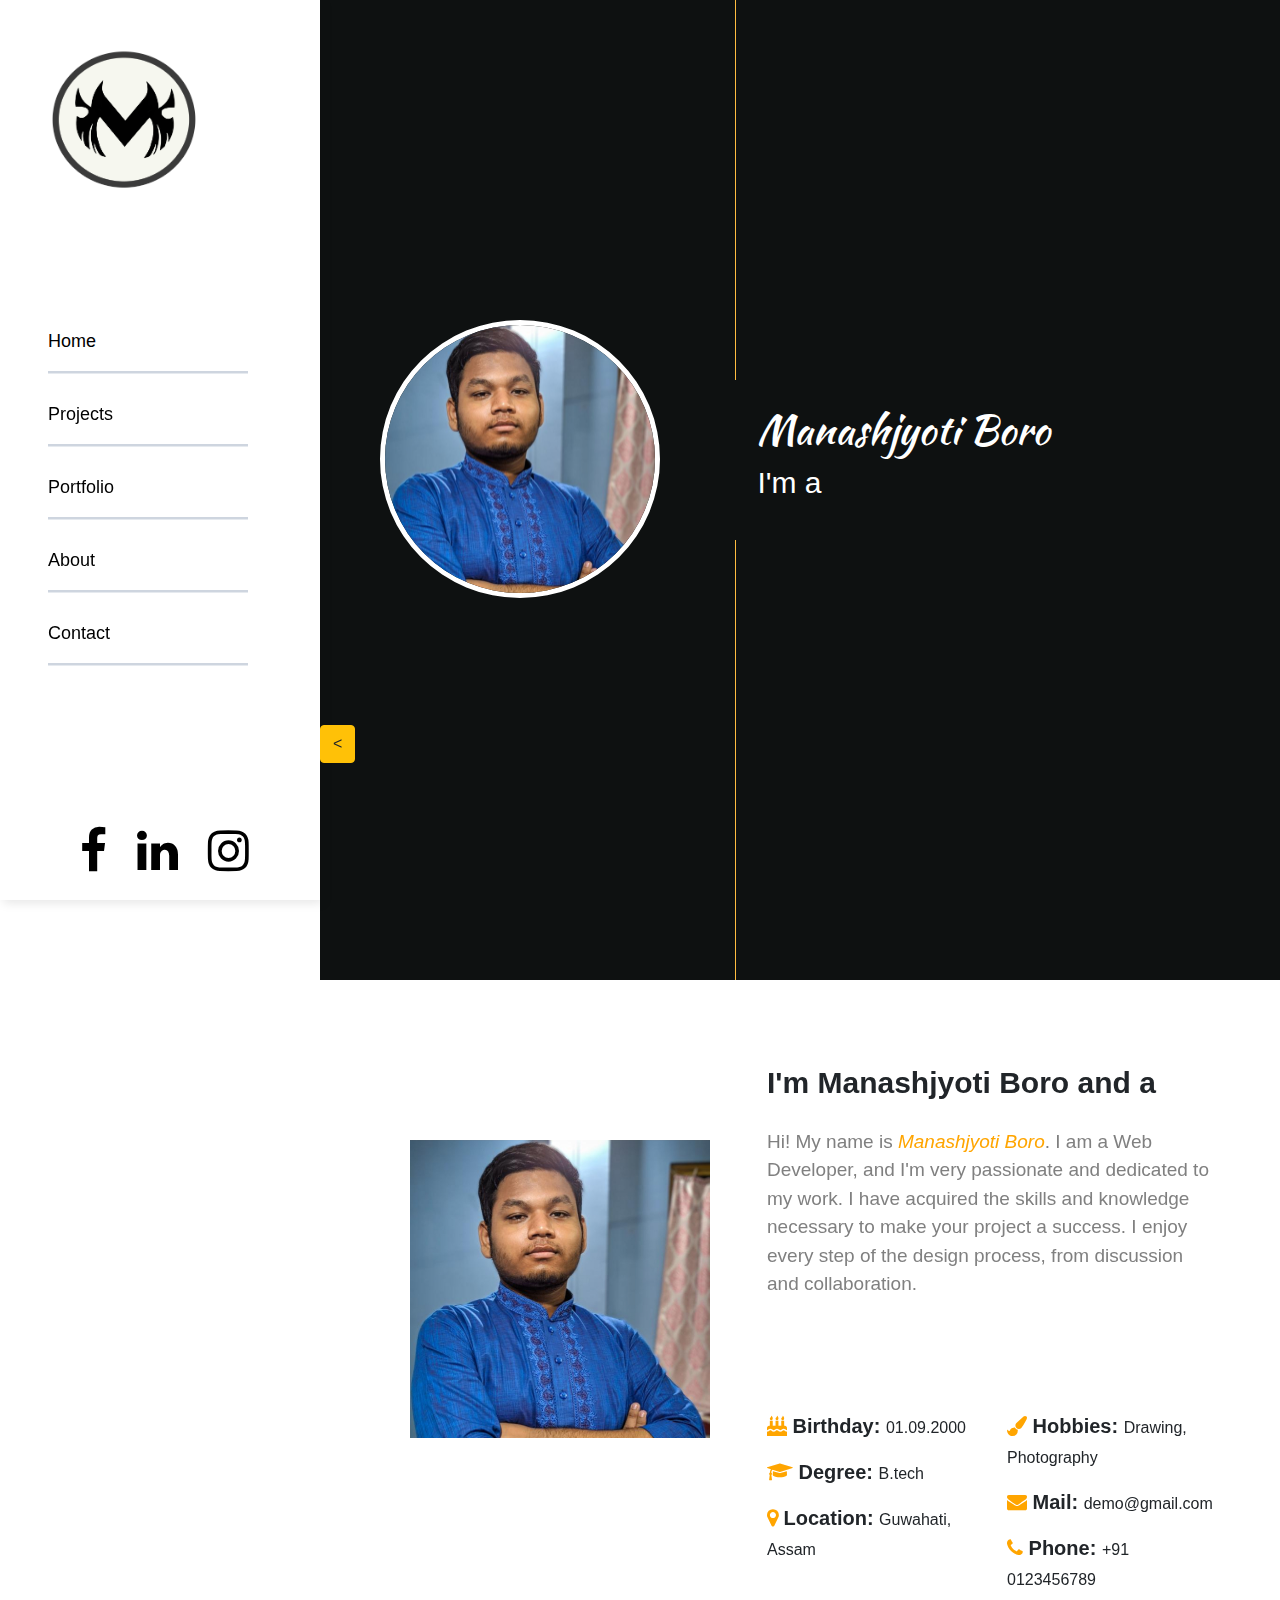
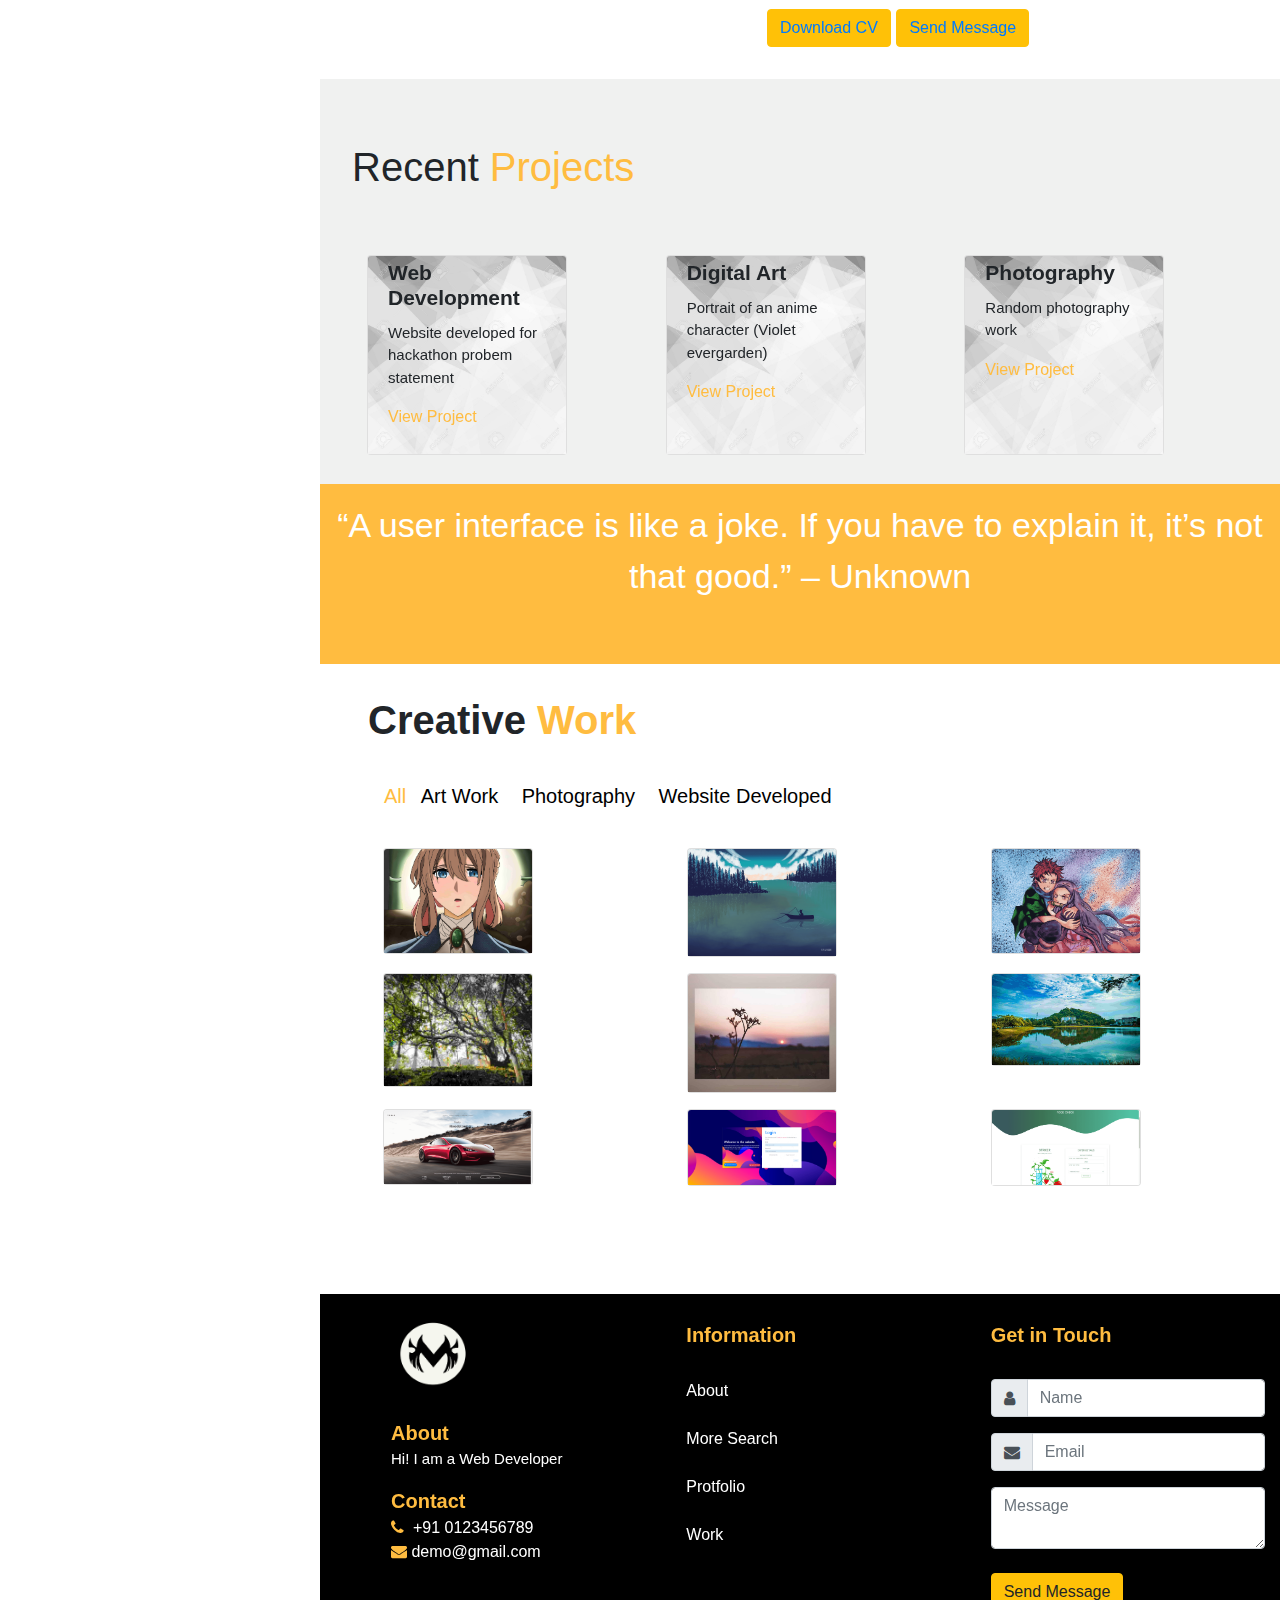
<file: index.html>
<!DOCTYPE html>
<html>
<head>
	<title></title>

	<link href="https://fonts.googleapis.com/css2?family=Kaushan+Script&display=swap" rel="stylesheet">
	<meta name="viewport" content="width=device-width, initial-scale=1">

	<!-- Latest compiled and minified CSS -->
<link rel="stylesheet" href="https://maxcdn.bootstrapcdn.com/bootstrap/4.4.1/css/bootstrap.min.css">

<!-- jQuery library -->
<script src="https://ajax.googleapis.com/ajax/libs/jquery/3.4.1/jquery.min.js"></script>

<!-- Popper JS -->
<script src="https://cdnjs.cloudflare.com/ajax/libs/popper.js/1.16.0/umd/popper.min.js"></script>

<!-- Latest compiled JavaScript -->
<script src="https://maxcdn.bootstrapcdn.com/bootstrap/4.4.1/js/bootstrap.min.js"></script>
	
	
  <link href="https://fonts.googleapis.com/css?family=Poppins&display=swap" rel="stylesheet">
  <link rel="stylesheet" href="https://cdnjs.cloudflare.com/ajax/libs/font-awesome/4.7.0/css/font-awesome.min.css" integrity="sha256-eZrrJcwDc/3uDhsdt61sL2oOBY362qM3lon1gyExkL0=" crossorigin="anonymous" />

  <link rel="stylesheet" type="text/css" href="style.css">

</head>
<body onload="myfunction()">

  <div id="loading"></div>

						<!-- Navbar start for desktop-->

	<div class="vertical-nav bg-white" id="sidebar">
  <div class="py-4 px-3 mb-4  mt-4 ml-4" >
    <div class="media d-flex align-items-center"><img src="photos/logo1.png" width="160">
      
    </div>
  </div>

  	<div class="nav-content">

  		<ul class="nav flex-column bg-white mb-0">
  		
  		

		<li class="nav-item"><a href="index.html"><p>Home</p></a>
  		<svg  class ="svg1">
  			<line x1="0" y1="0" x2="200" y2="0" style="stroke:rgb(206,213,223);stroke-width:5" /></svg>
		</li>

		<li class="nav-item"><a href="projects.html"><p>Projects</p></a>
  		<svg class ="svg1">
  			<line x1="0" y1="0" x2="200" y2="0" style="stroke:rgb(206,213,223);stroke-width:5" /></svg>
		</li>

		<li class="nav-item"><a href="portfolio.html"><p>Portfolio</p></a>
  		<svg class ="svg1">
  			<line x1="0" y1="0" x2="200" y2="0" style="stroke:rgb(206,213,223);stroke-width:5" /></svg>
		</li>

        <li class="nav-item"><a href="#about"><p>About</p></a>
      <svg class ="svg1">
        <line x1="0" y1="0" x2="200" y2="0" style="stroke:rgb(206,213,223);stroke-width:5" /></svg>
    </li>

		<li class="nav-item"><a href="#contact"><p>Contact</p></a>
      <svg class ="svg1">
        <line x1="0" y1="0" x2="200" y2="0" style="stroke:rgb(206,213,223);stroke-width:5" /></svg>
  		
		</li>

	</ul>
  	</div>
  			<button class="btn btn-warning toggle-btn" id="sidebarCollapse"><</button>

  	<div class="social_accounts">
  		
  		<a href="https://www.facebook.com/manashjyoti.boro.12/" class="fa-3x fa fa-facebook fb"></a> 
        
        <a href="https://www.linkedin.com/in/manashjyoti-boro-618906190/" class="fa-3x fa fa-linkedin in"></a>

        <a href="https://www.instagram.com/manashjyoti533/" class="fa-3x fa fa-instagram insta" ></a>
  	</div>


  		
  		
	</div>

				<!--nav bar end -->

        <!--nav bar for mobile -->

        <div class="nav-mobile">
          <nav class="navbar navbar-expand-md bg-dark navbar-dark">
  <a class="navbar-brand" href="#"><img src="photos/logo1.png" width="70"></a>
  <button class="navbar-toggler" type="button" data-toggle="collapse" data-target="#collapsibleNavbar">
    <span class="navbar-toggler-icon"></span>
  </button>
  <div class="collapse navbar-collapse" id="collapsibleNavbar">
    <ul class="navbar-nav">
      <li class="nav-item">
        <a class="nav-link" href="index.html">Home</a>
      </li>
      <li class="nav-item">
        <a class="nav-link" href="projects.html">Projects</a>
      </li>
      <li class="nav-item">
        <a class="nav-link" href="portfolio.html">Portfolio</a>
      </li>
      <li class="nav-item">
        <a class="nav-link" href="#about">About</a>
      </li>
      <li class="nav-item">
        <a class="nav-link" href="#contact">Contact</a>
      </li>    
    </ul>
  </div>  
</nav>
</div>

              <!--nav bar for mobile -->






              <!-- body start -->

<div class="page-content " id="content">





              <!--FIRST SECTION START-->


 <section class="first-section">

    <div class="container-fluid">
      <div class="row">
        <div class="col col-12 col-lg-5 col-md-5 cleft">
          <div class="logo"><img src="photos/manash.jpg"  class="img" ></div>
        </div>

        <div class="col col-12 col-lg-1 col-md-1 cmid">
          <div class="vl2"></div>
          <div class="vl1"></div>
        </div>

        <div class="col col-12 col-lg-6 col-md-6 cright">
          
          <div class="writing1" >Manashjyoti Boro</div>
          <div class="writing2">I'm a <span class="change-content"></div>
          
        </div>
      </div>
    </div>
      
 </section>

   
                  <!--FIRST SECTION END -->
                  

                  <!--SECOND SECTION START -->


  <section class="second-section" id="about">

    <div class="container-fluid">
    <div class="row">
      <div class="col-12 col-lg-6 col-md-12 text-center first ">
        <img src="photos/manash.jpg"  class="first1 ">
        <div class="first2"></div>
      </div>

      <div class="col-12 col-lg-6 col-md-12 second " >
      
        <div class="second1">I'm Manashjyoti Boro and a <span class="change-content"></div>
        <div class="second2">Hi! My name is<span class="color"> Manashjyoti Boro</span>. I am a Web Developer, and I'm very passionate and dedicated to my work. I have acquired the skills and knowledge necessary to make your project a success. I enjoy every step of the design process, from discussion and collaboration.</div>
        <div class="second3">
          <div class="row">
            <div class="col-lg-6">
              <p><i class="fa fa-birthday-cake"> </i> Birthday: <span class="second-writing">01.09.2000</span></p>
              <p><i class="fa fa-graduation-cap"></i> Degree: <span class="second-writing">B.tech</span></p>
              <p><i class="fa fa-map-marker"> </i> Location: <span class="second-writing">Guwahati, Assam</span></p>

            </div>

            <div class="col-lg-6">
              <p><i class="fa fa-paint-brush"></i> Hobbies: <span class="second-writing">Drawing, Photography</span></p>
              <p><i class="fa fa-envelope"></i> Mail: <span class="second-writing">demo@gmail.com</span></p>
              <p><i class="fa fa-phone"></i> Phone: <span class="second-writing">+91 0123456789</span></p>
            </div>
          </div>
          <button type="button" class="btn btn-warning" > <a href="resume.pdf" target="_ "> Download CV </a></button>
          <button type="button" class="btn btn-warning b1" ><a href="#contact">Send Message</a> </button>
          
        </div>

      </div>
    </div>
    </div>
  </section>

                    <!-- SECOND SECTION END -->

                    <!-- THIRD SECTION START -->


  <section class="third-section">


    <div class="third1">
      <h1>Recent<span class="third2"> Projects</span></h1>
    </div>

    <div class="container">
    <div class="row">
      <div class="col col-12 col-lg-4 col-md-6">
        <div class="card" >
  <img class="card-img-top" src="photos/bg1.jpg" alt="Card image">
  <div class="card-img-overlay">
    <h4 class="card-title">Web Development</h4>
    <p class="card-text">Website developed for hackathon probem statement  </p>
    <a href="https://github.com/manashjyoti12/scholarship" class="third2">View Project</a>
   </div>
  </div>
  </div>

      <div class="col col-12 col-lg-4 col-md-6 ">
        
          <div class="card " >
  <img class="card-img-top" src="photos/bg1.jpg" alt="Card image">
  <div class="card-img-overlay">
    <h4 class="card-title">Digital Art</h4>
    <p class="card-text">Portrait of an anime character (Violet evergarden)</p>
    <a href="portfolio.html" class="third2">View Project</a>
   </div>
  </div>
</div>
  
  


      
        <div class="col col-12 col-lg-4 ">
          <div class="card" >
  <img class="card-img-top" src="photos/bg1.jpg" alt="Card image">
  <div class="card-img-overlay">
    <h4 class="card-title">Photography</h4>
    <p class="card-text">Random photography work</p>
    <a href="photography.html" class="third2">View Project</a>
   </div>
  </div>

      </div>
    </div>


    </div>
  </section>

              <!-- THIRD SECTION END -->

              <!-- FOURTH SECTION START -->

                <section class="fourth-section">
    
    <div class="fourth1">“A user interface is like a joke. If you have to explain it, it’s not that good.”  
– Unknown</div>


  </section>

          <!-- FOURTH SECTION END -->





           <!--FIFTH SECTION START -->


  <section class="fifth-section">
    
    <div class="fifth1">
      <h1>Creative <span class="third2">Work</span></h1>
      
    </div>

    <div class="fifth2">
      <h3> <a1 href="#">All</a1> <a href="art.html">Art Work</a> <a href="photography.html">Photography</a> <a href="projects.html">Website Developed</a></h3>
    </div>

    <div class="fifth3">
      <div class="container">

            <!-- image gallery first row start-->       
      <div class="row">
        <div class="col-12 col-lg-4 col-md-6">
          <div class="card " >
            <img class="card-img-top" src="photos/art4-min-compressed.jpg" alt="Card image">
          </div>
        </div>

        <div class="col-12 col-lg-4 col-md-6">
          <div class="card" >
            <img class="card-img-top" src="photos/art3-min-min.png" alt="Card image">
          </div>
        </div>

        <div class="col-12 col-lg-4">
          <div class="card third_img" >
            <img class="card-img-top" src="photos/art1-min-min.png" alt="Card image">
          </div>        </div>

      </div>

        <!-- image gallery first row end -->

        <!-- image gallery second row start -->

        <div class="row r2">
        <div class="col-12 col-lg-4 col-md-6">
          <div class="card" >
            <img class="card-img-top" src="photos/img1-compressed.jpg" alt="Card image">
          </div>
        </div>

        <div class="col-12 col-lg-4 col-md-6">
          <div class="card" >
            <img class="card-img-top" src="photos/img3-compressed.jpg" alt="Card image">
          </div>
        </div>

        <div class="col-12 col-lg-4">
          <div class="card third_img" >
            <img class="card-img-top" src="photos/img5-min-compressed.jpg" alt="Card image">
          </div>
        </div>

      </div>
        <!-- image gallery second row end -->

        <!-- image third second row start -->

        <div class="row">
        <div class="col-12 col-lg-4 col-md-6">
          <div class="card" >
            <img class="card-img-top" src="photos/web1-min-min.png" alt="Card image">
          </div>
        </div>

        <div class="col-12 col-lg-4 col-md-6">
          <div class="card" >
            <img class="card-img-top" src="photos/web2-min.png" alt="Card image">
          </div>
        </div>

        <div class="col-12 col-lg-4">
          <div class="card third_img" >
            <img class="card-img-top" src="photos/web3-min.png" alt="Card image">
          </div>
        </div>

      </div>

      <!-- image gallery third row end -->

      </div>
    </div>

  </section>
      <!-- FIFTH SECTION END -->


      <!-- SIXTH SECTION START -->


            <section class="sixth-section " id="contact">
        <div class="container-fluid ">
      
          <div class="row r3">
            <div class="col-md-4 col-lg-4 p-4  ">

                <img src="photos/logo1.png" class="img1">
                <br><br>
                <span class="h1">About</span>
                
                <div class="p1">Hi! I am a Web Developer</div>
                <div class="p2">Contact</div>

                <div class="p3"> <i class="fa fa-phone"></i><span class="l"> &nbsp+91 0123456789 &nbsp &nbsp</span> <br>
                         <i class="fa fa-envelope"></i><span class="l">  demo@gmail.com</span> 
                </div>
            </div>


            <div class="col-md-4 col-lg-4">
              <br>
              <div class="h1">Information</div>
              <br>
                <div class=""><a href="index.html#about">About </a> </div>
                <br>
                <div class=""><a href="">  More Search </a></div>
                <br>
                <div class=""><a href="portfolio.html"> Protfolio </a></div>
                <br>
                <div class=""><a href="projects.html"> Work </a></div>
              
            </div>

           

            <div class="col-md-4 col-lg-4">
              <br>
              <div class="h1">Get in Touch</div>
              <br>
              <div class="form-group">

                 <div class="input-group mb-3">
                     <div class="input-group-prepend">
                      <span class="input-group-text"><i class="fa fa-user" ></i></span>
                     </div>
                        <input type="text" class="form-control" placeholder="Name">
                 </div>
                

                 <div class="input-group mb-3">
                     <div class="input-group-prepend">
                      <span class="input-group-text"><i class="fa fa-envelope"></i></span>
                     </div>
                        <input type="text" class="form-control" placeholder="Email">
                 </div>
                

                 <textarea class="form-control" rows="2" id="comment"  placeholder="Message"></textarea>
                <br>
                <button class="btn btn-warning">Send Message</button>
              </div>
            </div>

          </div>
        </div>

  </section>


        <!-- SIXTH SECTION END -->




</div><!--dont delete -->


<script type="text/javascript">
  
  var preloader = document.getElementById("loading");

  function myfunction()
  {
    preloader.style.display = "none";
  }


</script>


<script type="text/javascript">
  			$(function() {
  // Sidebar toggle behavior
  $('#sidebarCollapse').on('click', function() {
    $('#sidebar, #content').toggleClass('active');
  });
});
  		</script>
</body>
</html>
</file>
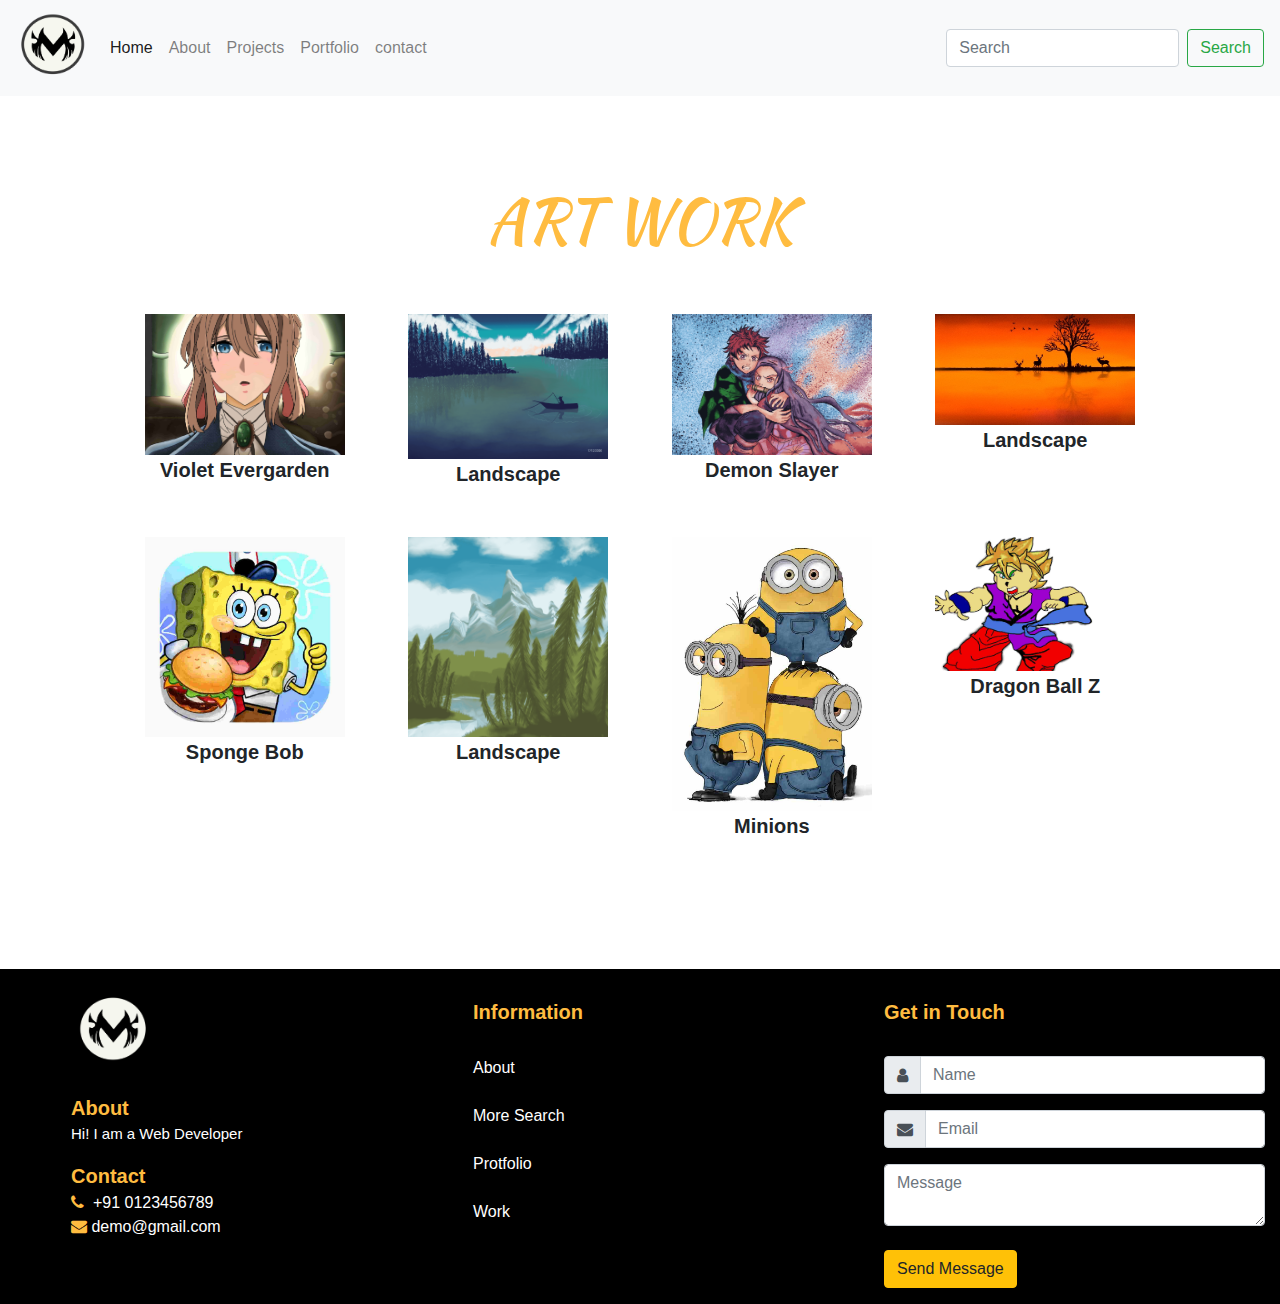
<file: art.html>
<!DOCTYPE html>
<html>
<head>
	<title></title>
		<link href="https://fonts.googleapis.com/css2?family=Kaushan+Script&display=swap" rel="stylesheet">
	<meta name="viewport" content="width=device-width, initial-scale=1">

	<!-- Latest compiled and minified CSS -->
<link rel="stylesheet" href="https://maxcdn.bootstrapcdn.com/bootstrap/4.4.1/css/bootstrap.min.css">

<!-- jQuery library -->
<script src="https://ajax.googleapis.com/ajax/libs/jquery/3.4.1/jquery.min.js"></script>

<!-- Popper JS -->
<script src="https://cdnjs.cloudflare.com/ajax/libs/popper.js/1.16.0/umd/popper.min.js"></script>

<!-- Latest compiled JavaScript -->
<script src="https://maxcdn.bootstrapcdn.com/bootstrap/4.4.1/js/bootstrap.min.js"></script>
	
	
  <link href="https://fonts.googleapis.com/css?family=Poppins&display=swap" rel="stylesheet">
  <link rel="stylesheet" href="https://cdnjs.cloudflare.com/ajax/libs/font-awesome/4.7.0/css/font-awesome.min.css" integrity="sha256-eZrrJcwDc/3uDhsdt61sL2oOBY362qM3lon1gyExkL0=" crossorigin="anonymous" />

  <link rel="stylesheet" type="text/css" href="style2.css">

</head>
<body onload="myfunction()">


  <div id="loading"></div>


	        <!--nav bar start-->

        
<nav class="navbar navbar-expand-lg navbar-light bg-light">
  <a class="navbar-brand" href="#"><img src="photos/logo1.png" width="70"></a>
  <button class="navbar-toggler" type="button" data-toggle="collapse" data-target="#navbarSupportedContent" aria-controls="navbarSupportedContent" aria-expanded="false" aria-label="Toggle navigation">
    <span class="navbar-toggler-icon"></span>
  </button>

  <div class="collapse navbar-collapse" id="navbarSupportedContent">
    <ul class="navbar-nav mr-auto">
      <li class="nav-item active">
        <a class="nav-link" href="index.html">Home</a>
      </li>
      <li class="nav-item">
        <a class="nav-link" href="index.html#about">About</a>
      </li>
      <li class="nav-item">
        <a class="nav-link" href="projects.html">Projects</a>
      </li>
      <li class="nav-item">
        <a class="nav-link" href="portfolio.html">Portfolio</a>
      </li>
      <li class="nav-item">
        <a class="nav-link" href="#contact">contact</a>
      </li>
    </ul>
    <form class="form-inline my-2 my-lg-0">
      <input class="form-control mr-sm-2" type="search" placeholder="Search" aria-label="Search">
      <button class="btn btn-outline-success my-2 my-sm-0" type="submit">Search</button>
    </form>
  </div>
</nav>

              <!--nav bar end -->

              <!--FIRST SECTION START -->


 <div class="container-fluid text-center s1">

 	<div class="topic">ART WORK </div>

 	<div class="row r1">
 		<div class="col col-lg-3 col-md-6 c1">
 			<img src="photos/art4-min-compressed.jpg" class="img">
 			<span class="writings">Violet Evergarden</span>
 		</div>

 		<div class="col col-lg-3 col-md-6 c1">
 			<img src="photos/art3-min-min.png" class="img">
 			<span class="writings">Landscape</span>
 		</div>

 		<div class="col col-lg-3 col-md-6 c1">
 			<img src="photos/art1-min-min.png" class="img">
 			<span class="writings">Demon Slayer</span>
 		</div>

 		<div class="col col-lg-3 col-md-6 ">
 			<img src="photos/art5.jpg" class="img">
 			<span class="writings">Landscape</span>
 		</div>
 	</div>

 	<!--first row end -->

 	<div class="row r2">
 		<div class="col col-lg-3 col-md-6 c1">
 			<img src="photos/art2-compressed.jpg" class="img">
 			<span class="writings">Sponge Bob</span>
 		</div>

 		<div class="col col-lg-3 col-md-6 c1">
 			<img src="photos/art8-min-min.png" class="img">
 			<span class="writings">Landscape</span>
 		</div>

 		<div class="col col-lg-3 col-md-6 c1">
 			<img src="photos/art9-compressed.jpg" class="img">
 			<span class="writings">Minions</span>
 		</div>

 		<div class="col col-lg-3 col-md-6">
 			<img src="photos/art-compressed.jpg" class="img">
 			<span class="writings">Dragon Ball Z</span>
 		</div>
 	</div>

 	<!--second row end -->

 </div>


              <!--FIRST SECTION END -->


              	<!-- footer start -->


            <section class="sixth-section " id="contact">
        <div class="container-fluid ">
      
          <div class="row r3">
            <div class="col-md-4 col-lg-4 p-4  ">

                <img src="photos/logo1.png" class="img1">
                <br><br>
                <span class="h1">About</span>
                
                <div class="p1">Hi! I am a Web Developer</div>
                <div class="p2">Contact</div>

                <div class="p3"> <i class="fa fa-phone"></i><span class="l"> &nbsp+91 0123456789 &nbsp &nbsp</span> <br>
                         <i class="fa fa-envelope"></i><span class="l">  demo@gmail.com</span> 
                </div>
            </div>


            <div class="col-md-4 col-lg-4">
              <br>
              <div class="h1">Information</div>
              <br>
                <div class="a"><a href="index.html#about">About </a> </div>
                <br>
                <div class="a"><a href="">  More Search </a></div>
                <br>
                <div class="a"><a href="portfolio.html"> Protfolio </a></div>
                <br>
                <div class="a"><a href="projects.html"> Work </a></div>
              
            </div>

           

            <div class="col-md-4 col-lg-4">
              <br>
              <div class="h1">Get in Touch</div>
              <br>
              <div class="form-group">

                 <div class="input-group mb-3">
                     <div class="input-group-prepend">
                      <span class="input-group-text"><i class="fa fa-user" ></i></span>
                     </div>
                        <input type="text" class="form-control" placeholder="Name">
                 </div>
                

                 <div class="input-group mb-3">
                     <div class="input-group-prepend">
                      <span class="input-group-text"><i class="fa fa-envelope"></i></span>
                     </div>
                        <input type="text" class="form-control" placeholder="Email">
                 </div>
                

                 <textarea class="form-control" rows="2" id="comment"  placeholder="Message"></textarea>
                <br>
                <button class="btn btn-warning">Send Message</button>
              </div>
            </div>

          </div>
        </div>

  </section>


        <!-- footer END -->


<script type="text/javascript">
  
  var preloader = document.getElementById("loading");

  function myfunction()
  {
    preloader.style.display = "none";
  }


</script>


</body>
</html>
</file>
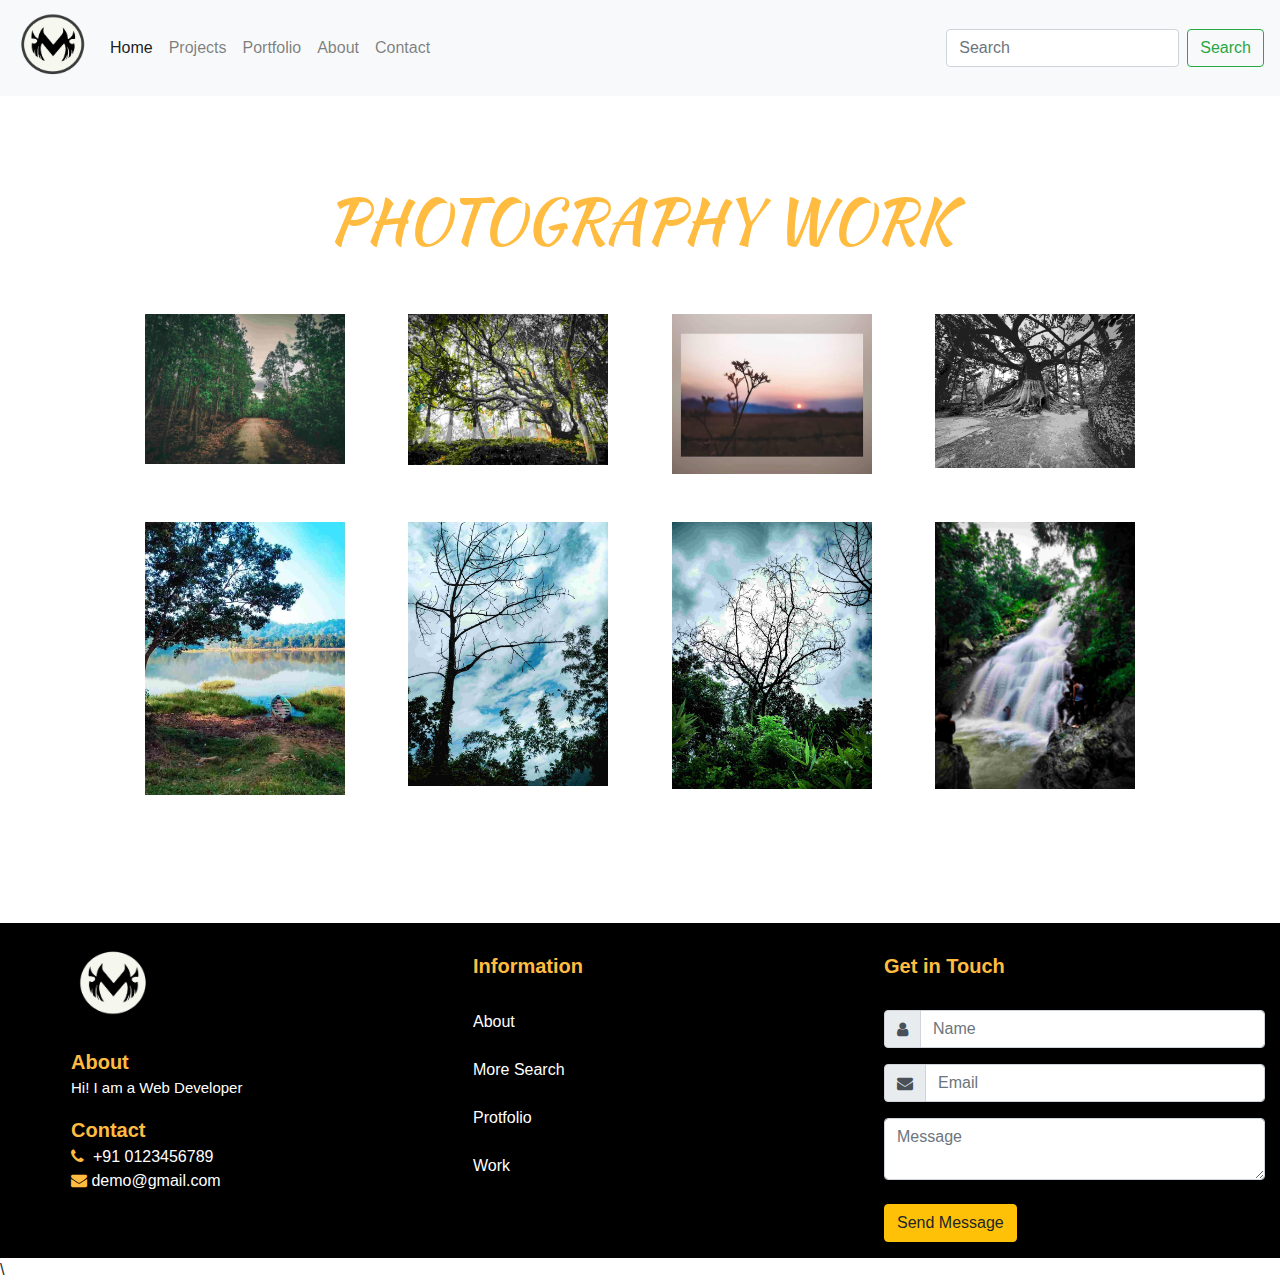
<file: photography.html>
<!DOCTYPE html>
<html>
<head>
	<title></title>
		<link href="https://fonts.googleapis.com/css2?family=Kaushan+Script&display=swap" rel="stylesheet">
	<meta name="viewport" content="width=device-width, initial-scale=1">

	<!-- Latest compiled and minified CSS -->
<link rel="stylesheet" href="https://maxcdn.bootstrapcdn.com/bootstrap/4.4.1/css/bootstrap.min.css">

<!-- jQuery library -->
<script src="https://ajax.googleapis.com/ajax/libs/jquery/3.4.1/jquery.min.js"></script>

<!-- Popper JS -->
<script src="https://cdnjs.cloudflare.com/ajax/libs/popper.js/1.16.0/umd/popper.min.js"></script>

<!-- Latest compiled JavaScript -->
<script src="https://maxcdn.bootstrapcdn.com/bootstrap/4.4.1/js/bootstrap.min.js"></script>
	
	
  <link href="https://fonts.googleapis.com/css?family=Poppins&display=swap" rel="stylesheet">
  <link rel="stylesheet" href="https://cdnjs.cloudflare.com/ajax/libs/font-awesome/4.7.0/css/font-awesome.min.css" integrity="sha256-eZrrJcwDc/3uDhsdt61sL2oOBY362qM3lon1gyExkL0=" crossorigin="anonymous" />

  <link rel="stylesheet" type="text/css" href="style2.css">

</head>
<body onload="myfunction()">
  <div id="loading"></div>

	        <!--nav bar start-->

        
<nav class="navbar navbar-expand-lg navbar-light bg-light">
  <a class="navbar-brand" href="#"><img src="photos/logo1.png" width="70"></a>
  <button class="navbar-toggler" type="button" data-toggle="collapse" data-target="#navbarSupportedContent" aria-controls="navbarSupportedContent" aria-expanded="false" aria-label="Toggle navigation">
    <span class="navbar-toggler-icon"></span>
  </button>

  <div class="collapse navbar-collapse" id="navbarSupportedContent">
    <ul class="navbar-nav mr-auto">
      <li class="nav-item active">
        <a class="nav-link" href="index.html">Home</a>
      </li>
      <li class="nav-item">
        <a class="nav-link" href="projects.html">Projects</a>
      </li>
      <li class="nav-item">
        <a class="nav-link" href="portfolio.html">Portfolio</a>
      </li>
      <li class="nav-item">
        <a class="nav-link" href="index.html#about">About</a>
      </li>
      <li class="nav-item">
        <a class="nav-link" href="#contact">Contact</a>
      </li>
    </ul>
    <form class="form-inline my-2 my-lg-0">
      <input class="form-control mr-sm-2" type="search" placeholder="Search" aria-label="Search">
      <button class="btn btn-outline-success my-2 my-sm-0" type="submit">Search</button>
    </form>
  </div>
</nav>

              <!--nav bar end -->

              <!--FIRST SECTION START -->


 <div class="container-fluid text-center s1">

 	<div class="topic1">PHOTOGRAPHY  WORK </div>

 	<div class="row r1">
 		<div class="col col-lg-3 col-md-6 ">
 			<img src="photos/img10-min-compressed.jpg" class="img">
 			
 		</div>

 		<div class="col col-lg-3 col-md-6  ">
 			<img src="photos/img1-compressed.jpg" class="img">
 			
 		</div>

 		<div class="col col-lg-3 col-md-6 ">
 			<img src="photos/img3-compressed.jpg" class="img">
 			
 		</div>

 		<div class="col col-lg-3 col-md-6 ">
 			<img src="photos/img6-min-compressed.jpg" class="img">
 			
 		</div>
 	</div>

 	<!--first row end -->

 	<div class="row r2">
 		<div class="col col-lg-3 col-md-6">
 			<img src="photos/img4-compressed.jpg" class="img">
 			
 		</div>

 		<div class="col col-lg-3 col-md-6">
 			<img src="photos/img7-min-compressed.jpg" class="img">
 		
 		</div>

 		<div class="col col-lg-3 col-md-6">
 			<img src="photos/img8-min-compressed.jpg" class="img">
 			
 		</div>

 		<div class="col col-lg-3 col-md-6">
 			<img src="photos/img9-min-compressed.jpg" class="img">
 			
 		</div>
 	</div>

 	<!--second row end -->

 </div>


              <!--FIRST SECTION END -->


              	<!-- footer start -->


            <section class="sixth-section " id="contact">
        <div class="container-fluid ">
      
          <div class="row r3">
            <div class="col-md-4 col-lg-4 p-4  ">

                <img src="photos/logo1.png" class="img1">
                <br><br>
                <span class="h1">About</span>
                
                <div class="p1">Hi! I am a Web Developer</div>
                <div class="p2">Contact</div>

                <div class="p3"> <i class="fa fa-phone"></i><span class="l"> &nbsp+91 0123456789 &nbsp &nbsp</span> <br>
                         <i class="fa fa-envelope"></i><span class="l">  demo@gmail.com</span> 
                </div>
            </div>


            <div class="col-md-4 col-lg-4">
              <br>
              <div class="h1">Information</div>
              <br>
                <div class="a"><a href="index.html#about">About </a> </div>
                <br>
                <div class="a"><a href="">  More Search </a></div>
                <br>
                <div class="a"><a href="portfolio.html"> Protfolio </a></div>
                <br>
                <div class="a"><a href="projects.html"> Work </a></div>
              
            </div>

           

            <div class="col-md-4 col-lg-4">
              <br>
              <div class="h1">Get in Touch</div>
              <br>
              <div class="form-group">

                 <div class="input-group mb-3">
                     <div class="input-group-prepend">
                      <span class="input-group-text"><i class="fa fa-user" ></i></span>
                     </div>
                        <input type="text" class="form-control" placeholder="Name">
                 </div>
                

                 <div class="input-group mb-3">
                     <div class="input-group-prepend">
                      <span class="input-group-text"><i class="fa fa-envelope"></i></span>
                     </div>
                        <input type="text" class="form-control" placeholder="Email">
                 </div>
                

                 <textarea class="form-control" rows="2" id="comment"  placeholder="Message"></textarea>
                <br>
                <button class="btn btn-warning">Send Message</button>
              </div>
            </div>

          </div>
        </div>

  </section>


        <!-- footer END -->\


<script type="text/javascript">
  
  var preloader = document.getElementById("loading");

  function myfunction()
  {
    preloader.style.display = "none";
  }


</script>



</body>
</html>
</file>
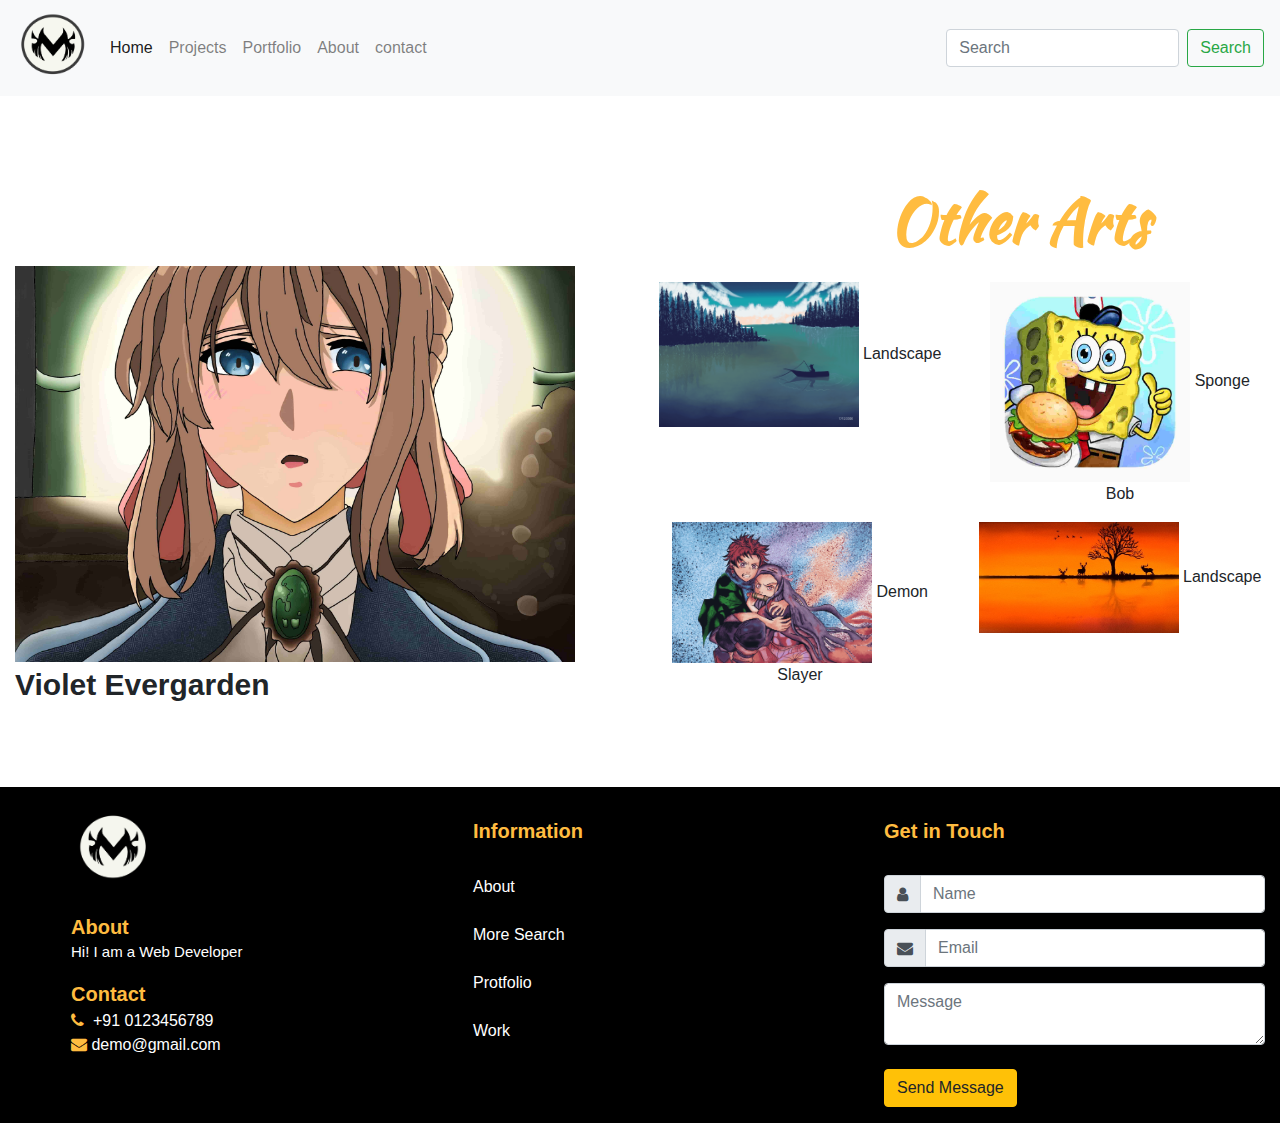
<file: portfolio.html>
<!DOCTYPE html>
<html>
<head>
	<title></title>

		<link href="https://fonts.googleapis.com/css2?family=Kaushan+Script&display=swap" rel="stylesheet">
	<meta name="viewport" content="width=device-width, initial-scale=1">

	<!-- Latest compiled and minified CSS -->
<link rel="stylesheet" href="https://maxcdn.bootstrapcdn.com/bootstrap/4.4.1/css/bootstrap.min.css">

<!-- jQuery library -->
<script src="https://ajax.googleapis.com/ajax/libs/jquery/3.4.1/jquery.min.js"></script>

<!-- Popper JS -->
<script src="https://cdnjs.cloudflare.com/ajax/libs/popper.js/1.16.0/umd/popper.min.js"></script>

<!-- Latest compiled JavaScript -->
<script src="https://maxcdn.bootstrapcdn.com/bootstrap/4.4.1/js/bootstrap.min.js"></script>
	
	
  <link href="https://fonts.googleapis.com/css?family=Poppins&display=swap" rel="stylesheet">
  <link rel="stylesheet" href="https://cdnjs.cloudflare.com/ajax/libs/font-awesome/4.7.0/css/font-awesome.min.css" integrity="sha256-eZrrJcwDc/3uDhsdt61sL2oOBY362qM3lon1gyExkL0=" crossorigin="anonymous" />

  <link rel="stylesheet" type="text/css" href="style1.css">
</head>
<body onload="myfunction()">
  <div id="loading"></div>

	        <!--nav bar start-->

        
<nav class="navbar navbar-expand-lg navbar-light bg-light">
  <a class="navbar-brand" href="#"><img src="photos/logo1.png" width="70"></a>
  <button class="navbar-toggler" type="button" data-toggle="collapse" data-target="#navbarSupportedContent" aria-controls="navbarSupportedContent" aria-expanded="false" aria-label="Toggle navigation">
    <span class="navbar-toggler-icon"></span>
  </button>

  <div class="collapse navbar-collapse" id="navbarSupportedContent">
    <ul class="navbar-nav mr-auto">
      <li class="nav-item active">
        <a class="nav-link" href="index.html">Home</a>
      </li>     
      <li class="nav-item">
        <a class="nav-link" href="projects.html">Projects</a>
      </li>
      <li class="nav-item">
        <a class="nav-link" href="portfolio.html">Portfolio</a>
      </li>
      <li class="nav-item">
        <a class="nav-link" href="index.html#about">About</a>
      </li>
      <li class="nav-item">
        <a class="nav-link" href="#contact">contact</a>
      </li>
    </ul>
    <form class="form-inline my-2 my-lg-0">
      <input class="form-control mr-sm-2" type="search" placeholder="Search" aria-label="Search">
      <button class="btn btn-outline-success my-2 my-sm-0" type="submit">Search</button>
    </form>
  </div>
</nav>

              <!--nav bar end -->




             <!--First Section start -->


 <section class="container-fluid s1">
 	<span class="writing">Other Arts</span>
 	<div class="row r0">
 		
 		<div class="col col-lg-6 col-md-6 left">
 			<img src="photos/art4-min-compressed.jpg" class="imgs"><span class="writings">Violet Evergarden</span>
 		</div>

 				<!--FOR RIGHT SIDE PART -->

 		<div class="col col-lg-6 col-md-6 right text-center">
 			
 			<div class="row r1">
 				<div class="col col-lg-6 col-md-6 c1">
 				<img src="photos/art3-min-min.png" class="img">
 				Landscape
 			</div>

 			<div class="col col-lg-6 col-md-6">
 				<img src="photos/art2-compressed.jpg" class="img">
 				Sponge Bob
 			</div>
 			</div>



 			<div class="row r2">
 				<div class="col col-lg-6 col-md-6 c1">
 				<img src="photos/art1-min-min.png" class="img">
 				Demon Slayer
 			</div>

 			<div class="col col-lg-6 col-md-6">
 				<img src="photos/art5.jpg" class="img">
 				Landscape
 			</div>
 			</div>


 			
 		</div>

 		<!-- FOR RIGHT SIDE PART END -->


 	</div>

 </section>



             <!--First Section end -->


             	<!-- FOOTER START -->


             	
            <section class="sixth-section " id="contact">
        <div class="container-fluid ">
      
          <div class="row r3">
            <div class="col-md-4 col-lg-4 p-4  ">

                <img src="photos/logo1.png" class="img1">
                <br><br>
                <span class="h1">About</span>
                
                <div class="p1">Hi! I am a Web Developer</div>
                <div class="p2">Contact</div>

                <div class="p3"> <i class="fa fa-phone"></i><span class="l"> &nbsp+91 0123456789 &nbsp &nbsp</span> <br>
                         <i class="fa fa-envelope"></i><span class="l">  demo@gmail.com</span> 
                </div>
            </div>


            <div class="col-md-4 col-lg-4">
              <br>
              <div class="h1">Information</div>
              <br>
                <div class="a"><a href="index.html#about">About </a> </div>
                <br>
                <div class="a"><a href="">  More Search </a></div>
                <br>
                <div class="a"><a href="portfolio.html"> Protfolio </a></div>
                <br>
                <div class="a"><a href="projects.html"> Work </a></div>
              
            </div>

           

            <div class="col-md-4 col-lg-4">
              <br>
              <div class="h1">Get in Touch</div>
              <br>
              <div class="form-group">

                 <div class="input-group mb-3">
                     <div class="input-group-prepend">
                      <span class="input-group-text"><i class="fa fa-user" ></i></span>
                     </div>
                        <input type="text" class="form-control" placeholder="Name">
                 </div>
                

                 <div class="input-group mb-3">
                     <div class="input-group-prepend">
                      <span class="input-group-text"><i class="fa fa-envelope"></i></span>
                     </div>
                        <input type="text" class="form-control" placeholder="Email">
                 </div>
                

                 <textarea class="form-control" rows="2" id="comment"  placeholder="Message"></textarea>
                <br>
                <button class="btn btn-warning">Send Message</button>
              </div>
            </div>

          </div>
        </div>

  </section>


        <!-- footer END -->



<script type="text/javascript">
  
  var preloader = document.getElementById("loading");

  function myfunction()
  {
    preloader.style.display = "none";
  }


</script>


</body>
</html>
</file>
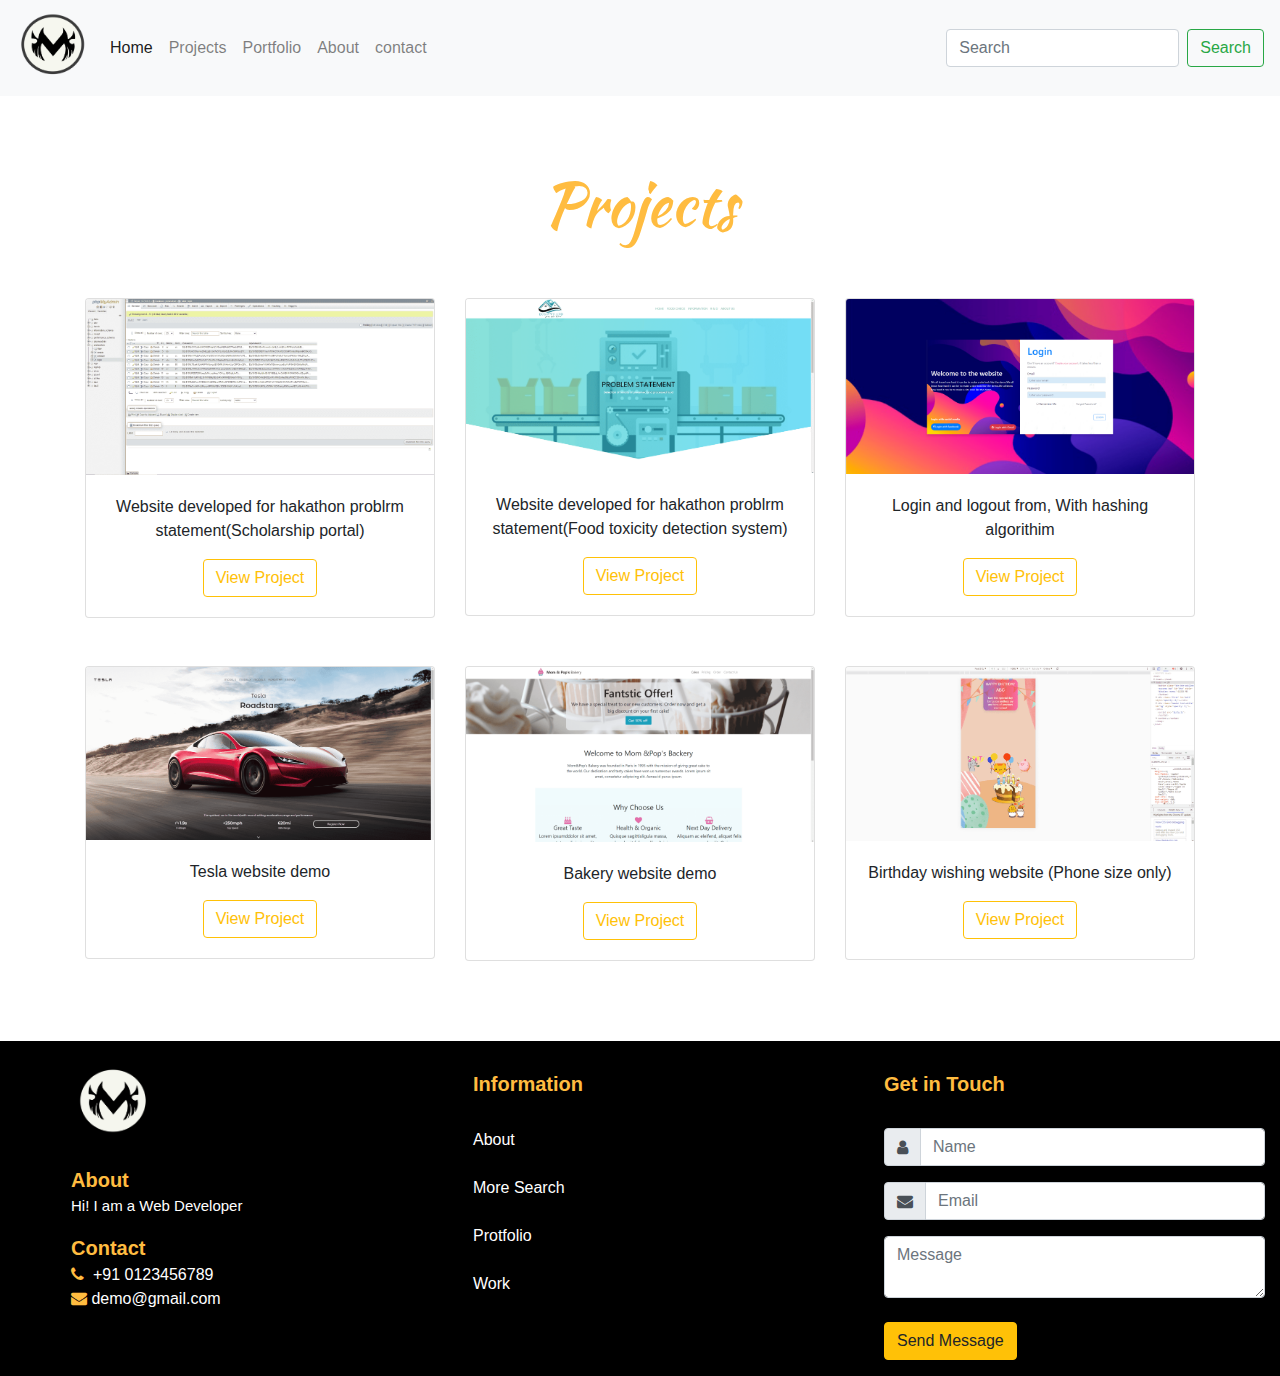
<file: projects.html>
<!DOCTYPE html>
<html>
<head>
	<title>Projects</title>

		<link href="https://fonts.googleapis.com/css2?family=Kaushan+Script&display=swap" rel="stylesheet">
	<meta name="viewport" content="width=device-width, initial-scale=1">

	<!-- Latest compiled and minified CSS -->
<link rel="stylesheet" href="https://maxcdn.bootstrapcdn.com/bootstrap/4.4.1/css/bootstrap.min.css">

<!-- jQuery library -->
<script src="https://ajax.googleapis.com/ajax/libs/jquery/3.4.1/jquery.min.js"></script>

<!-- Popper JS -->
<script src="https://cdnjs.cloudflare.com/ajax/libs/popper.js/1.16.0/umd/popper.min.js"></script>

<!-- Latest compiled JavaScript -->
<script src="https://maxcdn.bootstrapcdn.com/bootstrap/4.4.1/js/bootstrap.min.js"></script>
	
	
  <link href="https://fonts.googleapis.com/css?family=Poppins&display=swap" rel="stylesheet">
  <link rel="stylesheet" href="https://cdnjs.cloudflare.com/ajax/libs/font-awesome/4.7.0/css/font-awesome.min.css" integrity="sha256-eZrrJcwDc/3uDhsdt61sL2oOBY362qM3lon1gyExkL0=" crossorigin="anonymous" />

  <link rel="stylesheet" type="text/css" href="style3.css">

</head>
<body onload="myfunction()">
  <div id="loading"></div>

		        <!--nav bar start-->

        
<nav class="navbar navbar-expand-lg navbar-light bg-light">
  <a class="navbar-brand" href="#"><img src="photos/logo1.png" width="70"></a>
  <button class="navbar-toggler" type="button" data-toggle="collapse" data-target="#navbarSupportedContent" aria-controls="navbarSupportedContent" aria-expanded="false" aria-label="Toggle navigation">
    <span class="navbar-toggler-icon"></span>
  </button>

  <div class="collapse navbar-collapse" id="navbarSupportedContent">
    <ul class="navbar-nav mr-auto">
      <li class="nav-item active">
        <a class="nav-link" href="index.html">Home</a>
      </li>

      <li class="nav-item">
        <a class="nav-link" href="projects.html">Projects</a>
      </li>
      <li class="nav-item">
        <a class="nav-link" href="portfolio.html">Portfolio</a>
      </li>
      <li class="nav-item">
        <a class="nav-link" href="index.html#about">About</a>
      </li>
      <li class="nav-item">
        <a class="nav-link" href="#contact">contact</a>
      </li>


    </ul>
    <form class="form-inline my-2 my-lg-0">
      <input class="form-control mr-sm-2" type="search" placeholder="Search" aria-label="Search">
      <button class="btn btn-outline-success my-2 my-sm-0" type="submit">Search</button>
    </form>
  </div>
</nav>

		<!-- NAV BAR END -->


<section class="container s1">
	
	<div class="topic">Projects</div>

	<!-- FIRST ROW START -->


	<div class="row r1">
		<div class="col-lg-4 col-md-4">
			<div class="card" class="cards" >
    			<img class="card-img-top" src="photos/web5-min.png" alt="Card image" style="width:100%">
    			<div class="card-body">
    			<p class="card-text">Website developed for hakathon problrm statement(Scholarship portal)</p>
      			<a href="https://github.com/manashjyoti12/scholarship" class="btn btn-outline-warning">View Project</a>
   		 		</div>
 			</div>
		</div>

		<div class="col-lg-4 col-md-4">
			<div class="card" class="cards">
    			<img class="card-img-top" src="photos/web4-min.png" alt="Card image" style="width:100%">
    			<div class="card-body">
    			<p class="card-text">Website developed for hakathon problrm statement(Food toxicity detection system)</p>
      			<a href="https://manashjyoti12.github.io/test6.github.io/" class="btn btn-outline-warning">View Project</a>
   		 		</div>
 			</div>
		</div>

		<div class="col-lg-4 col-md-4">
			<div class="card" class="cards">
    			<img class="card-img-top" src="photos/web2-min.png" alt="Card image" style="width:100%">
    			<div class="card-body">
    			<p class="card-text">Login and logout from, With hashing algorithim</p>
      			<a href="https://github.com/manashjyoti12/form.github.io" class="btn btn-outline-warning">View Project</a>
   		 		</div>
 			</div>
		</div>

	</div>


				<!-- SECOND ROW START -->

	<div class="row r2">
		<div class="col-lg-4 col-md-4">
			<div class="card" sclass="cards">
    			<img class="card-img-top" src="photos/web1-min-min.png" alt="Card image" style="width:100%">
    			<div class="card-body">
    			<p class="card-text">Tesla website demo</p>
      			<a href="https://manashjyoti12.github.io/Tesla.github.io/" class="btn btn-outline-warning">View Project</a>
   		 		</div>
 			</div>
		</div>

		<div class="col-lg-4 col-md-4">
			<div class="card" class="cards">
    			<img class="card-img-top" src="photos/web6-min.png" alt="Card image" style="width:100%">
    			<div class="card-body">
    			<p class="card-text">Bakery website demo</p>
      			<a href="https://manashjyoti12.github.io/bakerymjb.github.io/" class="btn btn-outline-warning">View Project</a>
   		 		</div>
 			</div>
		</div>

		<div class="col-lg-4 col-md-4">
			<div class="card" class="cards">
    			<img class="card-img-top" src="photos/web7-min.png" alt="Card image" style="width:100%">
    			<div class="card-body">
    			<p class="card-text">Birthday wishing website (Phone size only)</p>
      			<a href="https://manashjyoti12.github.io/birthday.github.io/" class="btn btn-outline-warning">View Project</a>
   		 		</div>
 			</div>
		</div>

	</div>	
				<!-- SECOND ROW END -->

</section>




              	<!-- footer start -->


            <section class="sixth-section " id="contact">
        <div class="container-fluid ">
      
          <div class="row r3">
            <div class="col-md-4 col-lg-4 p-4  ">

                <img src="photos/logo1.png" class="img1">
                <br><br>
                <span class="h1">About</span>
                
                <div class="p1">Hi! I am a Web Developer</div>
                <div class="p2">Contact</div>

                <div class="p3"> <i class="fa fa-phone"></i><span class="l"> &nbsp+91 0123456789 &nbsp &nbsp</span> <br>
                         <i class="fa fa-envelope"></i><span class="l">  demo@gmail.com</span> 
                </div>
            </div>


            <div class="col-md-4 col-lg-4">
              <br>
              <div class="h1">Information</div>
              <br>
                <div class="a"><a href="index.html#about">About </a> </div>
                <br>
                <div class="a"><a href="">  More Search </a></div>
                <br>
                <div class="a"><a href="portfolio.html"> Protfolio </a></div>
                <br>
                <div class="a"><a href="projects.html"> Work </a></div>
              
            </div>

           

            <div class="col-md-4 col-lg-4">
              <br>
              <div class="h1">Get in Touch</div>
              <br>
              <div class="form-group">

                 <div class="input-group mb-3">
                     <div class="input-group-prepend">
                      <span class="input-group-text"><i class="fa fa-user" ></i></span>
                     </div>
                        <input type="text" class="form-control" placeholder="Name">
                 </div>
                

                 <div class="input-group mb-3">
                     <div class="input-group-prepend">
                      <span class="input-group-text"><i class="fa fa-envelope"></i></span>
                     </div>
                        <input type="text" class="form-control" placeholder="Email">
                 </div>
                

                 <textarea class="form-control" rows="2" id="comment"  placeholder="Message"></textarea>
                <br>
                <button class="btn btn-warning">Send Message</button>
              </div>
            </div>

          </div>
        </div>

  </section>


        <!-- footer END -->


<script type="text/javascript">
  
  var preloader = document.getElementById("loading");

  function myfunction()
  {
    preloader.style.display = "none";
  }


</script>




</body>
</html>
</file>
<file: style.css>
#loading{
	width: 100%;
	height: 100vh;
	position: fixed;
background-image: url(photos/pre.gif);	
background-repeat: no-repeat;
background-position: center;
background-size: cover;
z-index: 1223;

}

.vertical-nav {
  max-width: 20rem;
  width: 20rem;
  height: 100%;
  position: fixed;
  top: 0;
  left: 0;
  box-shadow: 3px 3px 10px rgba(0, 0, 0, 0.1);
  transition: all 0.4s;
}

.nav-content{
	margin-left: 15%;
	font-size: 18px;
	margin-top:30%;
}


a:link{
	text-decoration: none;
}
.nav-item a{
	color: black;
}

.nav-item a:hover{
	color: orange;
	font-size: 30px;
}


.social_accounts{
	margin-top: 20%;
}

.fb{
	color: black;
	margin-left: 25%;
}

.fb:hover{
	color: orange;
}

.in{
	color: black;
	margin-left: 8%;
}

.in:hover{
	color: orange;
}

.insta{
	color: black;
	margin-left: 8%;
}

.insta:hover{
	color: orange;
}


.svg1{
	width: 400px;
	height: 30px;
}



					/* nav bar end */

					/* For toggler */

.page-content {
  width: calc(100% - 20rem);
  margin-left: 20rem;
  transition: all 0.4s;
  
}

#sidebar.active {
  margin-left: -20rem;
}

#content.active {
  width: 100%;
  margin: 0;
}

.toggle-btn{
	margin-left:100%;
	margin-top: 10%;
}

.nav-mobile{
		display: none;
	}

			/* For toggler */


			/*Nav for tab start*/

@media (max-width: 1000px) {

.vertical-nav {
  max-width: 16rem;
  width: 16rem;
  height: 100%;
  position: fixed;
  top: 0;
  left: 0;
  box-shadow: 3px 3px 10px rgba(0, 0, 0, 0.1);
  transition: all 0.4s;
}

.page-content {
  width: calc(100% - 16rem);
  margin-left: 16rem;
  transition: all 0.4s;
  
}

#sidebar.active {
  margin-left: -16rem;
}

.nav-mobile{
		display: none;
	}

}
			/*Nav for tab end*/

			/*nav for mobile start */

@media (max-width: 764px) {

#sidebar{
	margin-left: -20rem;
}

 .page-content {
  width: 100%;
  margin-left: -1px;
  
}

.nav-mobile{
		display: block;
	}

}

			/*nav for mobile end */

				/*CONTANT START*/

			/*first stection start*/

.first-section{
	height: 100%;
	width: 100%;
	background-color:#0e1111;
	color: #fff;
}

.cleft{
	text-align: center;
	height: 50%;
}

.cmid{
	text-align: right;
}
.cright{
	text-align: left;
	margin-left: -6%;
}

.img{
	border:5px solid #FFF;
	border-radius: 50%;
	width: 280px;
}

.logo{
	margin-top: 20rem;
}

.change-content:after{
	content: '';
	animation: changetext 5s infinite linear;
	color: #FFBC40;

}

@keyframes changetext{
	0% {content: "student";}
	60%{content: "webdeveloper";}
	100%{content: "designer";}
}

.vl2 {
  border-left: 0.1px solid #FFBC40;
  height: 380px;
}

.writing1{
	padding-top: 25rem;
	font-size: 40px;
	font-family: 'Kaushan Script', cursive;
}

.writing2{
	font-size: 30px;
}


.vl1 {
  border-left: 0.1px solid #FFBC40;
  height: 440px;
margin-top: 10rem;
  
}

		/*for tab version*/

@media (max-width: 1000px) {

.img{
	width: 180px;
}

.logo{
	padding-top: 3rem;
}

.writing1{
	font-size: 30px;
	padding-top: 26rem
}
.writing2{
	font-size: 25px;
}

}

		/* tab version end */	

		/* mobile version start */	


@media (max-width: 764px) {

.first-section{
	height: 100%;
	width: 100%;
}

.img{
	width: 300px;
	border:5px solid #FFBC40;
}

.logo{
	padding-top: 0rem;
}

.cmid{
	display: none;
}

.cright{
	text-align: center;
	padding-left: 10%;
}

.writing1{
	padding-top: 3rem;
	font-size: 70px;
}

.writing2{
	font-size: 40px;
	padding-top: 3rem;
	padding-bottom: 10rem;
}


}

		/* for small mobile vision */


@media (max-width: 420px) {

.img{
	width: 200px;
}


.writing1{
	font-size: 50px;
}

.writing2{
	font-size: 28px;
}

.logo{
	padding-top: 0rem;
}

}

		/* for small mobile vision end */
		/*First stection end*/


		/*second stection start*/


.second-section{
	height: 100%;
	width: 100%;
}

.first1{
	width: 250px;
	padding-top: 15rem;
}

.second{
	padding-top: 5rem;
	margin-left: -1rem;

}

.second1{
		font-size: 30px;
		font-weight: bold;
}

	.second2{
		font-size: 20px;
		padding-top: 2rem;
		color: gray;
	}


	.color{
		color: orange;
		font-style: italic;
	}

	.second3{
		margin-top: 7rem;
		font-size: 20px;
		margin-left: -17rem;
		font-weight: bold;
		margin-bottom: 2rem;}

	.second-writing{
		font-size: 16px;
		font-weight: normal;
	}

	.second3 .fa{
		color: orange;
	}

			/*FOR desktop larger than normal start*/

@media (min-width: 1215px) {

	.second{
	padding-top: 5rem;
	margin-left: -3rem;

	}

	.first1{
	width: 300px;
	padding-top: 10rem;
	}


	.second2{
		font-size: 19px;
		padding-top: 5%;
		color: gray;
	}

	.second3{

		font-size: 20px;
		font-weight: bold;
		margin-left: 0rem;
	}
}


		/*FOR desktop larger than normal end*/

		/*for tab version*/

@media (max-width: 1000px) {

.second-section{
	height: 122%;
}


.first1{
	width: 350px;
	padding-top: 5rem;
}

.second{
	padding-top: 5rem;
	margin-left: 0rem;
	padding: 5rem;

	}
	
.second3{
		margin-top: 3rem;
		font-size: 20px;
		margin-left: 0rem;
		font-weight: bold;
	}

}

		/* tab version end */	

		/* mobile version start */	


@media (max-width: 764px) {

	.second-section{
	height: 115vh;
}


.second{
	padding: 1rem;
	padding-top: 2rem;
	}

.second3{
		margin-top: 2rem;
		font-size: 20px;
		margin-left: 0rem;
	}

	.second2{
		font-size: 19px;
		padding-top: 5%;
		font-size: 17px;
	}

}

		/* for small mobile vision */


@media (max-width: 420px) {

.second-section{
	height: 105%;
}

.first1{
	width: 250px;
	padding-top: 5rem;
}

.second1{
		font-size: 26px;
}
.second3{
		font-size: 19px;
	}

}		
			/* for small mobile vision end */
			/*Second stection end*/

		/*Third stection start*/

.third-section{
	width: 100%;
	height: 45vh;
	background-color:#f0f1f0;
	padding: 2rem;
}

.third1{
	font-size: 30px;
	font-weight: bolder;
	padding-top: 2rem;
	margin-bottom: 4rem;
}

.third2{
	color:  #FFBC40;
}

.card-title{
	font-size: 21px;
	font-weight: bold;
	margin-top: -1rem;

}

.card-text{
	font-size: 15px;

}

.card{
	width: 200px;
}

			/*FOR desktop larger than normal start*/

@media (min-width: 1300px) {

.third-section{
	width: 100%;
	height: 60vh;
}

.card{
	width: 300px;
}

.third1{
margin-left: 5%;
}

.card-title{
	font-size: 28px;
	padding-top: 1rem;
	padding-bottom: 1rem;
}

.card-text{
	font-size: 25px;
}

}

		/*FOR desktop larger than normal end*/

		/*for tab version*/

@media (max-width: 1000px) {

.third-section{
	height: 65vh;
}

.card{
	width: 200px;
	margin-bottom: 1rem;
}

.third1{
	margin-bottom: 3rem;
}

}

		/* tab version end */	

		/* mobile version start */	


@media (max-width: 764px) {

.third-section{
	height: 118vh;
}

.card{
	width: 300px;
	margin-bottom: 1rem;
	margin-left: 1rem;
}

.card-title{
	font-size: 30px;
	padding-top: 2rem;
	padding-bottom: 1rem;
}

.card-text{
	font-size: 25px;
}

}
		/* for small mobile vision */


@media (max-width: 420px) {

.third-section{
	height: 100%;

}

.card{
	width: 200px;
	margin-left: 2rem;
}

.card-title{
	font-size: 20px;
	padding-top: 1rem;
	padding-bottom: 1rem;
}

.card-text{
	font-size: 15px;
}

}	

		/* for small mobile vision end */
			/*Third stection end*/

			/*Fourth stection start*/


.fourth-section{
	min-height: 20vh;
	width: 100%;
	background-color:#FFBC40;
	color: #fff;
}

.fourth1{
	text-align: center;
	padding-top: 2rem;
	font-size: 34px;
	padding: 1rem;
}

			/*FOR desktop larger than normal start*/

@media (min-width: 1300px) {

	.fourth1{
	text-align: center;
	padding-top: 3.5rem;
	font-size: 34px;
	
}

}

		/*for tab version start*/

@media (max-width: 1000px) {

.fourth1{
	text-align: center;
	padding-top: 3.5rem;
	font-size: 28px;	
}

}

		/*for tab version end*/

		/* mobile version start */	


@media (max-width: 764px) {

.fourth1{
	text-align: center;
	padding-top: 3.5rem;
	font-size: 24px;	
}

}	

		/* for small mobile vision */


@media (max-width: 420px) {

.fourth1{
	text-align: center;
	padding-top: 3.5rem;
	font-size: 18px;	
}

}


		/* for small mobile vision end */
			/*fourth stection end*/


			/*fifth stection start*/

.fifth-section{
	height: 70vh;
	width: 100%;
	background-color:C0C0C0;
}

.fifth-section .card{
	width: 150px;
	margin-bottom: 1rem;
}

.fifth1 h1{
	font-weight: bolder;
	padding-left: 3rem;
	padding-top: 2rem;
}

.fifth2 h3{
	padding-top: 2rem;
	padding-bottom: 2rem;
	padding-left: 4rem;
	font-size: 20px;
}

.fifth3{
	margin-left: 3rem;
}

.fifth2 a{
	padding: 1%;
	color : black;
}

.fifth2 a:active{
	 color:#FFBC40;
}

.fifth2 a:hover{
	color: #FFBC40;
}

a1{
	color: #FFBC40;
}

			/*FOR desktop larger than normal start*/

@media (min-width: 1300px) {

	.fifth-section{
	height: 120%;

}

.fifth-section .card{
	width: 250px;
}

.fifth1 h1{
	padding-left: 5rem;
}

.fifth2 h3{
	padding-left: 5rem;
}

}

		/*for tab version start*/

@media (max-width: 1000px) {

.third_img{
	display: none;
}

.fifth2 h3{
	padding-left: 4rem;
	font-size: 18px;
}

}


		/* mobile version start */	


@media (max-width: 764px) {

		.fifth-section{
	height: 120%;

}

.fifth1 h1{
	padding-left: 2rem;
}

.fifth2 h3{
	padding-left: 2rem;
	font-size: 16px;
}

.fifth-section .card{
	width: 250px;
}

}

		/* for small mobile vision */


@media (max-width: 420px) {

.fifth1 h1{
	font-size: 30px;
	padding-left: 1rem;
}

.fifth2 h3{
	font-size: 15px;
	padding-left: 1rem;
}

.fifth-section .card{
	width: 250px;
}

.fifth3{
	margin-left: 0rem;
}

}

		/* for small mobile vision end */
			/*fourth stection end*/


.sixth-section{
	height: 100%;
	width: 100%;
	background-color: black;
	margin-top: ;
	color: white;
}

 .r3 .img1{
 	width: 80px;
 }

 .p1{
font-size: 15px;
}

.p3 .fa { 
	color: #FFBC40;
 }
  .h1{
 	color: #FFBC40;
 	font-weight: bolder;
 	font-size: 20px;
 	padding-top: 2%;
 }

 .p4{
 	margin-left: 2rem;
 }

 .r3{
 	margin-left: 2rem;
 }

.p2{font-size: 20px;
	font-weight: bolder;
	color: #FFBC40;
	padding-top: 1rem;
}

.r3 a{
	color: #fff
}


			/*FOR desktop larger than normal start*/

@media (min-width: 1300px) {

 .r3{
 	margin-left: 2rem;
 }

 .p1{
 	padding-right: 5rem;
 }

}

		/*for tab version start*/

@media (max-width: 1000px) {

 .r3 .img1{
 	width: 60px;
 }

 .l{
 	font-size: 10px;
 }

}	

		/* mobile version start */	


@media (max-width: 764px) {

 .h1{
	font-size: 30px;
}

.p2{
	font-size: 30px;	
}

.l{
	font-size: 15px;
}

.r3{
margin-left: -1rem;
}

 .r3 .img1{
 	width: 80px;
 }



}
</file>
<file: style2.css>
#loading{
	width: 100%;
	height: 100vh;
	position: fixed;
background-image: url(photos/pre.gif);	
background-repeat: no-repeat;
background-position: center;
background-size: cover;
z-index: 1223;

}


.s1{
	height: 100%;
	width: 100%;

	margin-top: 5rem;
	padding-left: 8rem;
	padding-right: 8rem;

	margin-bottom: 8rem;
}

.r2{
	margin-top: 3rem;
}

.r3{
	margin-top: 3rem;
}

.writings{
	font-size: 20px;
	font-weight: bolder;

}

.topic{
	margin-bottom: 3rem;
	font-size: 60px;
	font-family: 'Kaushan Script', cursive;
	color: #FFBC40;
}
.topic1{
	margin-bottom: 3rem;
	font-size: 60px;
	font-family: 'Kaushan Script', cursive;
	color: #FFBC40;
}


.img{
	width: 200px;
}

.a a{
	text-decoration: none;
}

			/*FOR desktop larger than normal start*/

@media (min-width: 1440px) {
.img{
	width: 280px;
}

.topic{
font-size: 80px;
}
.topic1{
font-size: 80px;
}

}


			/*FOR desktop extra larger than normal start*/

@media (min-width: 1770px) {
.img{
	width: 380px;
}

}


		/*FOR desktop larger than normal end*/

		/*for tab version*/

@media (max-width: 1000px) {

.img{
	width: 200px;
}
.topic{
font-size: 50px;
}
.topic1{
font-size: 30px;

}
.writings{
	font-size: 15px;
}

}

		/* tab version end */	

		/* mobile version start */	


@media (max-width: 764px) {

.img{
	width: 300px;
}

.s1{
	margin-left: -5rem;
}

.topic{
margin-left: 5rem;
}

.topic1{
margin-left: 0rem;
}

.writings{
	font-size: 20px;
}

}


		/* for small mobile vision */


@media (max-width: 420px) {
.img{
	width: 250px;
}
.topic{
margin-left: 3rem;
font-size: 40px;
}
.writings{
	font-size: 14px;
}


}


 					/* FOOTER START */


.sixth-section{
	height: 100%;
	width: 100%;
	background-color: black;
	margin-top: ;
	color: white;
}

.r3 .img1{
 	width: 80px;
 }

 .p1{
font-size: 15px;
}

.p3 .fa { 
	color: #FFBC40;
 }
  .h1{
 	color: #FFBC40;
 	font-weight: bolder;
 	font-size: 20px;
 	padding-top: 2%;
 }

 .p4{
 	margin-left: 2rem;
 }

 .r3{
 	margin-left: 2rem;
 }

.p2{font-size: 20px;
	font-weight: bolder;
	color: #FFBC40;
	padding-top: 1rem;
}

.r3 a{
	color: #fff
}

  					/* FOOTER END */
</file>
<file: style1.css>
#loading{
	width: 100%;
	height: 100vh;
	position: fixed;
background-image: url(photos/pre.gif);	
background-repeat: no-repeat;
background-position: center;
background-size: cover;
z-index: 1223;

}

.s1{
	width: 100%;
	height: 100%;
	
	padding-top: 5rem;
	padding-bottom: 5rem;
}

 .right{
 	
 }

.writings{
	font-size: 30px;
	font-weight: bold;
}

.writing{
	font-size: 60px;
	font-weight: bold;
	margin-left: 70%;
	font-family: 'Kaushan Script', cursive;
	color: #FFBC40;
}

.r1{
	margin-top: 1rem;
}
.r2{
	margin-top: 1rem;
}


.img{
	width: 200px;
}

.imgs{
	width: 480px;
}

.a a{
	text-decoration: none;
}


					/*FOR desktop larger than normal start*/


@media (min-width: 1130px) {

.img{
	width: 200px;
}

.imgs{
	width: 560px;
}

}

				/*FOR desktop larger than normal END*/



@media (min-width: 1390px) {


.img{
	width: 280px;
}

.imgs{
	width: 680px;
}

}


				/*FOR desktop extra larger than normal start*/


@media (min-width: 1680px) {


.img{
	width: 400px;
}

.imgs{
	width: 900px;
}

}


				/*FOR desktop extra larger than normal END*/



						/*for tab version*/

@media (max-width: 1000px) {

.writing{
	font-size: 50px;
	margin-left: 60%;
}

.img{
	width: 160px;
}

.imgs{
	width: 360px;
	padding-top: 1rem;
}


}

		/* tab version end */	

		/* mobile version start */	


@media (max-width: 515px) {

.writing{
	display: none;
}

.img{
	width: 160px;
}

.imgs{
	width: 380px;
	padding-top: 0rem;
}


}


@media (max-width: 764px) {


.writing{
	display: none;
}

.writings{
	color: #FFBC40;
}

}

		/* for small mobile vision */


@media (max-width: 420px) {

.writing{
	display: none;
}

.img{
	width: 160px;
}

.imgs{
	width: 280px;
	padding-top: 0rem;
}

.c1{
	padding: 1rem;
	text-align: center;

}

}



  					/* FOOTER START */


.sixth-section{
	height: 100%;
	width: 100%;
	background-color: black;
	margin-top: ;
	color: white;
}

.r3 .img1{
 	width: 80px;
 }

 .p1{
font-size: 15px;
}

.p3 .fa { 
	color: #FFBC40;
 }
  .h1{
 	color: #FFBC40;
 	font-weight: bolder;
 	font-size: 20px;
 	padding-top: 2%;
 }

 .p4{
 	margin-left: 2rem;
 }

 .r3{
 	margin-left: 2rem;
 }

.p2{font-size: 20px;
	font-weight: bolder;
	color: #FFBC40;
	padding-top: 1rem;
}

.r3 a{
	color: #fff
}

  					/* FOOTER END */
</file>
<file: style3.css>
#loading{
	width: 100%;
	height: 100vh;
	position: fixed;
background-image: url(photos/pre.gif);	
background-repeat: no-repeat;
background-position: center;
background-size: cover;
z-index: 1223;

}

.s1{
	width: 100%;
	height: 100%;
	text-align: center;
	padding-bottom: 5rem;
	padding-top: 5%;
}

.r2{
	margin-top: 3rem;
}

.topic{
	padding-bottom: 3rem;
	font-family: 'Kaushan Script', cursive;
	color: #FFBC40;
	font-size: 60px;
	margin-left: 0rem;
}

.a a{
	text-decoration: none;
}


		/*for tab version*/

@media (max-width: 1000px) {

.cards{
	width:300px;
}

}




 					/* FOOTER START */


.sixth-section{
	height: 100%;
	width: 100%;
	background-color: black;
	margin-top: ;
	color: white;
}

.r3 .img1{
 	width: 80px;
 }

 .p1{
font-size: 15px;
}

.p3 .fa { 
	color: #FFBC40;
 }
  .h1{
 	color: #FFBC40;
 	font-weight: bolder;
 	font-size: 20px;
 	padding-top: 2%;
 }

 .p4{
 	margin-left: 2rem;
 }

 .r3{
 	margin-left: 2rem;
 }

.p2{font-size: 20px;
	font-weight: bolder;
	color: #FFBC40;
	padding-top: 1rem;
}

.r3 a{
	color: #fff
}

  					/* FOOTER END */
</file>
